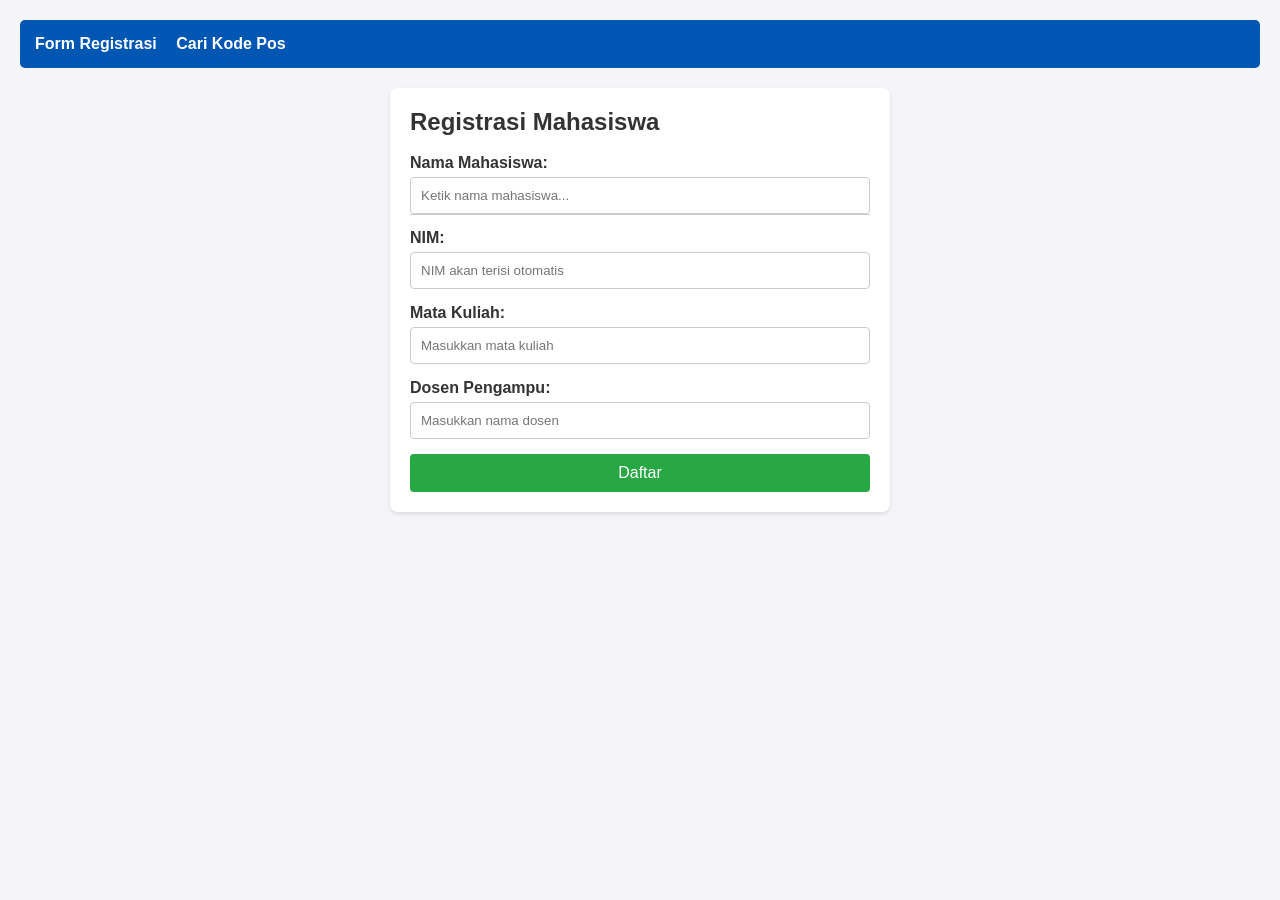
<file: index.html>
<!DOCTYPE html>
<html lang="id">
<head>
    <meta charset="UTF-8">
    <meta name="viewport" content="width=device-width, initial-scale=1.0">
    <title>Form Registrasi Mahasiswa</title>
    <link rel="stylesheet" href="css/style.css">
</head>
<body>
    <!-- navigasi halaman -->
    <nav>
        <a href="index.html">Form Registrasi</a>
        <a href="kodepos.html">Cari Kode Pos</a>
    </nav>

    <!-- wadah formulir utama -->
    <div class="wadah-form">
        <h2>Registrasi Mahasiswa</h2>
        <br>
        <form id="formRegistrasi">
            <!-- bagian input nama -->
            <div class="grup-input">
                <label for="nama">Nama Mahasiswa:</label>
                <input type="text" id="nama" placeholder="Ketik nama mahasiswa..." autocomplete="off">
                <ul id="kotakRekomendasi" class="daftar-rekomendasi"></ul>
            </div>
            
            <!-- bagian input nim -->
            <div class="grup-input">
                <label for="nim">NIM:</label>
                <input type="text" id="nim" readonly placeholder="NIM akan terisi otomatis">
            </div>

            <!-- bagian input matkul -->
            <div class="grup-input">
                <label for="matkul">Mata Kuliah:</label>
                <input type="text" id="matkul" placeholder="Masukkan mata kuliah">
            </div>

            <!-- bagian input dosen -->
            <div class="grup-input">
                <label for="dosen">Dosen Pengampu:</label>
                <input type="text" id="dosen" placeholder="Masukkan nama dosen">
            </div>

            <!-- tombol daftar -->
            <button type="button" onclick="alert('Data berhasil disimpan!')">Daftar</button>
        </form>
    </div>

    <!-- memuat skrip -->
    <script src="js/registrasi.js"></script>
</body>
</html>
</file>
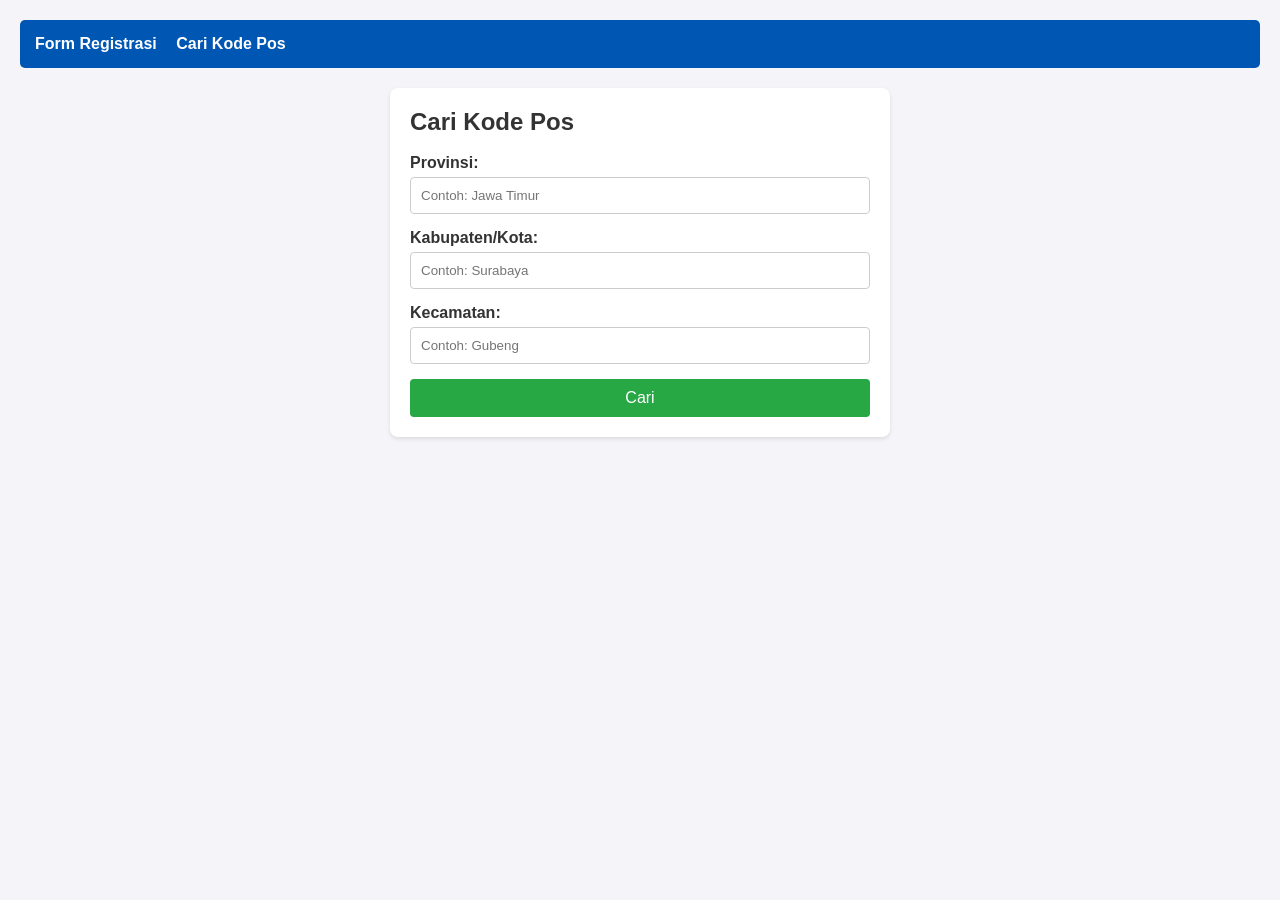
<file: kodepos.html>
<!DOCTYPE html>
<html lang="id">
<head>
    <meta charset="UTF-8">
    <meta name="viewport" content="width=device-width, initial-scale=1.0">
    <title>Pencarian Kode Pos</title>
    <link rel="stylesheet" href="css/style.css">
</head>
<body>
    <!-- navigasi halaman -->
    <nav>
        <a href="index.html">Form Registrasi</a>
        <a href="kodepos.html">Cari Kode Pos</a>
    </nav>

    <!-- wadah formulir pencarian -->
    <div class="wadah-form">
        <h2>Cari Kode Pos</h2>
        <br>
        <!-- bagian input provinsi -->
        <div class="grup-input">
            <label for="provinsi">Provinsi:</label>
            <input type="text" id="provinsi" placeholder="Contoh: Jawa Timur">
        </div>
        
        <!-- bagian input kabupaten -->
        <div class="grup-input">
            <label for="kabupaten">Kabupaten/Kota:</label>
            <input type="text" id="kabupaten" placeholder="Contoh: Surabaya">
        </div>

        <!-- bagian input kecamatan -->
        <div class="grup-input">
            <label for="kecamatan">Kecamatan:</label>
            <input type="text" id="kecamatan" placeholder="Contoh: Gubeng">
        </div>

        <!-- tombol cari -->
        <button onclick="cariKode()">Cari</button>
    </div>

    <!-- tampilan hasil pencarian -->
    <div id="hasilPencarian" class="wadah-form" style="margin-top: 20px; display: none;">
        <h3>Hasil:</h3>
        <table>
            <thead>
                <tr>
                    <th>Provinsi</th>
                    <th>Kabupaten/Kota</th>
                    <th>Kecamatan</th>
                    <th>Kode Pos</th>
                </tr>
            </thead>
            <tbody id="tabelHasil">
                <!-- baris tabel muncul di sini -->
            </tbody>
        </table>
    </div>

    <!-- memuat skrip -->
    <script src="js/kodepos.js"></script>
</body>
</html>
</file>
<file: css/style.css>
/* gaya universal */
* {
    box-sizing: border-box;
    margin: 0;
    padding: 0;
    font-family: Arial, sans-serif;
}

/* gaya latar belakang utama */
body {
    background-color: #f4f4f9;
    color: #333;
    padding: 20px;
}

/* gaya navigasi */
nav {
    background-color: #0056b3;
    padding: 15px;
    border-radius: 5px;
    margin-bottom: 20px;
}

nav a {
    color: white;
    text-decoration: none;
    margin-right: 15px;
    font-weight: bold;
}

nav a:hover {
    text-decoration: underline;
}

/* gaya wadah formulir */
.wadah-form {
    background: white;
    padding: 20px;
    border-radius: 8px;
    box-shadow: 0 2px 4px rgba(0,0,0,0.1);
    max-width: 500px;
    margin: 0 auto;
}

/* gaya grup input */
.grup-input {
    margin-bottom: 15px;
    position: relative;
}

label {
    display: block;
    margin-bottom: 5px;
    font-weight: bold;
}

input[type="text"], select {
    width: 100%;
    padding: 10px;
    border: 1px solid #ccc;
    border-radius: 4px;
}

/* gaya tombol */
button {
    background-color: #28a745;
    color: white;
    padding: 10px 15px;
    border: none;
    border-radius: 4px;
    cursor: pointer;
    width: 100%;
    font-size: 16px;
}

button:hover {
    background-color: #218838;
}

/* gaya kotak rekomendasi */
.daftar-rekomendasi {
    list-style: none;
    margin: 0;
    padding: 0;
    border: 1px solid #ccc;
    border-top: none;
    max-height: 150px;
    overflow-y: auto;
    position: absolute;
    width: 100%;
    background: white;
    z-index: 10;
}

.daftar-rekomendasi li {
    padding: 10px;
    cursor: pointer;
    border-bottom: 1px solid #eee;
}

.daftar-rekomendasi li:hover {
    background-color: #f0f0f0;
}

/* gaya tabel */
table {
    width: 100%;
    border-collapse: collapse;
    margin-top: 20px;
}

table, th, td {
    border: 1px solid #ddd;
}

th, td {
    padding: 12px;
    text-align: left;
}

th {
    background-color: #f2f2f2;
}
</file>
